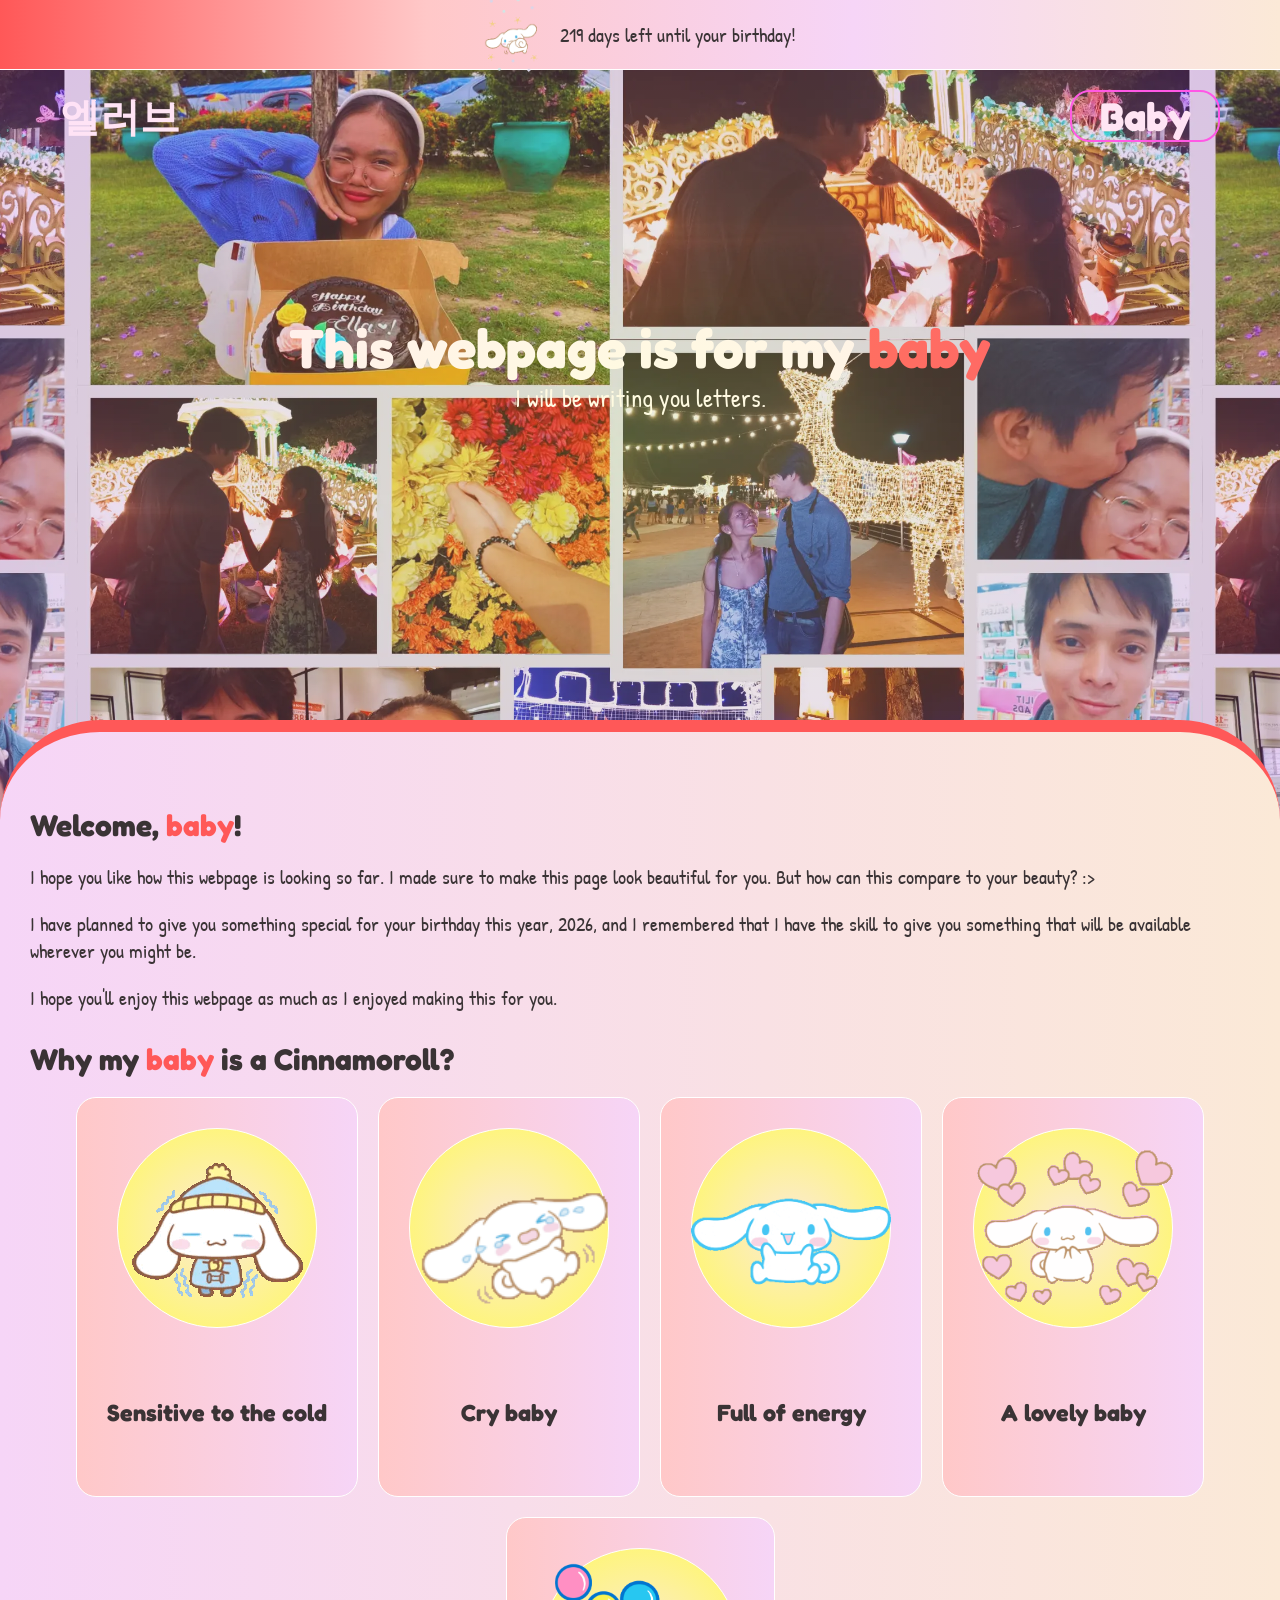
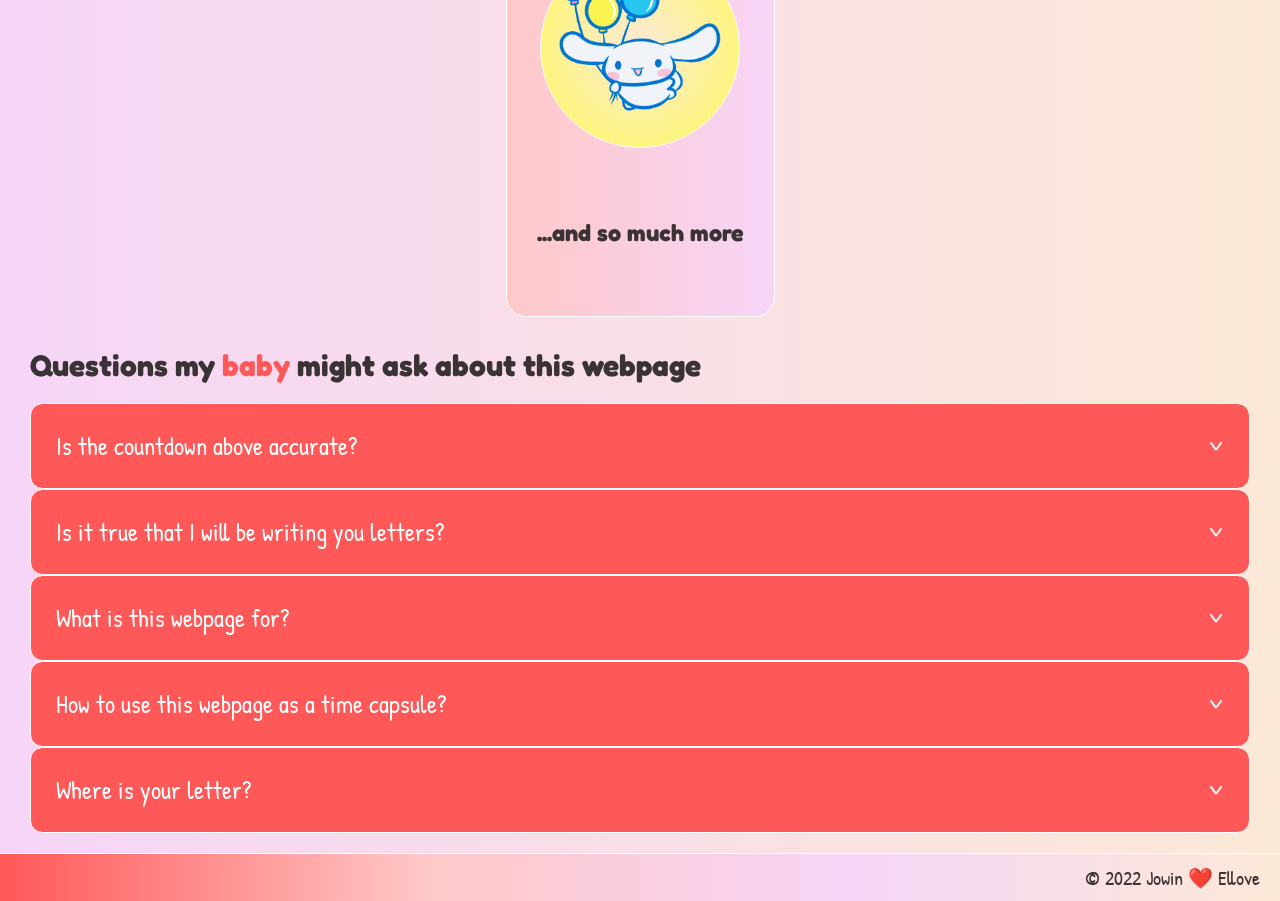
<file: index.html>
<!DOCTYPE html>
<html lang="en">
<head>
    <meta charset="UTF-8">
    <meta name="viewport" content="width=device-width, initial-scale=1.0">
    <title>Ellove's Birthday Page</title>
    <link rel="stylesheet" href="css/style.css">
    <link type="image/png" sizes="16x16" rel="icon" href="img/non-gif/icon.png">
    <script src="script/script.js" defer></script>
    <script src="script/letter.js" defer></script>
</head>
<body>
    <div class="countdown">
        <a href="letter.html">
            <img src="img/gif/cinnamoroll-bubutt-dance.gif" alt="Cinnamoroll dance" class="dance">
        </a>
        <p id="countdown-monitor"></p>
    </div>
    <header>
        <section class="title-group">
            <a href="https://www.facebook.com/estrella.an.37" target="_blank">
                <h1 class="title text-light">엘러브</h1>
            </a>
            <div class="dropdown">
                <select class="dropdown-select text-light" name="call-signs" id="call-signs">
                    <option value="love">Love</option>
                    <option value="baby" selected>Baby</option>
                    <option value="langga">Langga</option>
                    <option value="lablab">Lablab</option>
                </select>
            </div>
            </div>
        </section>
        <div class="text-message">
            <h2 class="scale-text text-center text-light">This webpage is for my <span class="baby">baby</span></h2>
            <p class="text-center font-normal text-light">I will be writing you letters.</p>
        </div>
        <div class="background-translucent"></div>
    </header>
    <main>
        <h2>Welcome, <span class="baby">baby</span>!</h2>
        <p class="paragraph">I hope you like how this webpage is looking so far. I made sure to make this page look beautiful for you. But how can this compare to your beauty? :></p>
        <p class="paragraph">I have planned to give you something special for your birthday this year, 2026, and I remembered that I have the skill to give you something that will be available wherever you might be.</p>
        <p class="paragraph">I hope you'll enjoy this webpage as much as I enjoyed making this for you.</p>
        <h2 class="gap-top">Why my <span class="baby">baby</span> is a Cinnamoroll?</h2>
        <div class="why-cinnamoroll gap-top">
            <div class="cinnamoroll-card">
                <div class="card-image"><img src="img/gif/cinnamoroll-cold.gif" alt="cold-baby"></div>
                <h3>Sensitive to the cold</h3>
            </div>
            <div class="cinnamoroll-card">
                <div class="card-image"><img src="img/gif/cinnamoroll-cry.gif" alt="cry-baby"></div>
                <h3>Cry baby</h3>
            </div>
            <div class="cinnamoroll-card">
                <div class="card-image"><img src="img/gif/cinnamoroll-excited.gif"></div>
                <h3>Full of energy</h3>
            </div>
            <div class="cinnamoroll-card">
                <div class="card-image"><img src="img/gif/cinnamoroll-in-love.gif"></div>
                <h3>A lovely baby</h3>
            </div>
            <div class="cinnamoroll-card">
                <div class="card-image"><img src="img/gif/cinnamoroll-balloon.gif"></div>
                <h3>...and so much more</h3>
            </div>
        </div>
        <h2 class="gap-top">Questions my <span class="baby">baby</span> might ask about this webpage</h2>
        <div class="faq gap-top gap-bottom">
            <div class="qa-group">
                <div class="question text-light font-normal">
                    Is the countdown above accurate?
                    <button class="dropdown-icon">></button>
                </div>
                <div class="answer d-none">
                    Yes, the countdown you are seeing above will show how many days left it is before either our anniversary or your birthday (whichever is closer).
                </div>
            </div>
            <div class="qa-group">
                <div class="question text-light font-normal">
                    Is it true that I will be writing you letters?
                    <button class="dropdown-icon">></button>
                </div>
                <div class="answer d-none">
                    Of course. I may not be the best writer, for it will always be my <span class="baby">baby</span>—you—who will be the best writer I know (yes, I have a beautiful and a writer girlfriend; that's how lucky I am :>), but I will be writing you letters through this webpage for the time being (more on this later).
                </div>
            </div>
            <div class="qa-group">
                <div class="question text-light font-normal">
                    What is this webpage for?
                    <button class="dropdown-icon">></button>
                </div>
                <div class="answer d-none">
                    As mentioned above, this webpage was made for you to have something that you can access wherever you are. On top of that, this is also for us to have some sort of time capsule where we can automate sending a message for each other on specific dates. This is where I'll be writing you letters :>.
                </div>
            </div>
            <div class="qa-group">
                <div class="question text-light font-normal">
                    How to use this webpage as a time capsule?
                    <button class="dropdown-icon">></button>
                </div>
                <div class="answer d-none">
                    Unfortunately, this is not yet available for this page, as this is just a static webpage. Also, we cannot set up automation securely yet, but I'll be working on it for us to be able to send each other amazing and sweet messages and letters on our very own website. Thus, the writing of the letters through this webpage will only be for "the time being".
                </div>
            </div>
            <div class="qa-group">
                <div class="question text-light font-normal">
                    Where is your letter?
                    <button class="dropdown-icon">></button>
                </div>
                <div class="answer d-none">
                    I'm glad you've checked this question. I prepared you your birthday message through a different page, and you'll be able to find your letter by clicking the dancing Cinnamoroll by the countdown banner above.
                </div>
            </div>
        </div>
    </main>
    <footer>
        <p>&copy; 2022 Jowin ❤️ Ellove</p>
    </footer>
</body>
</html>
</file>
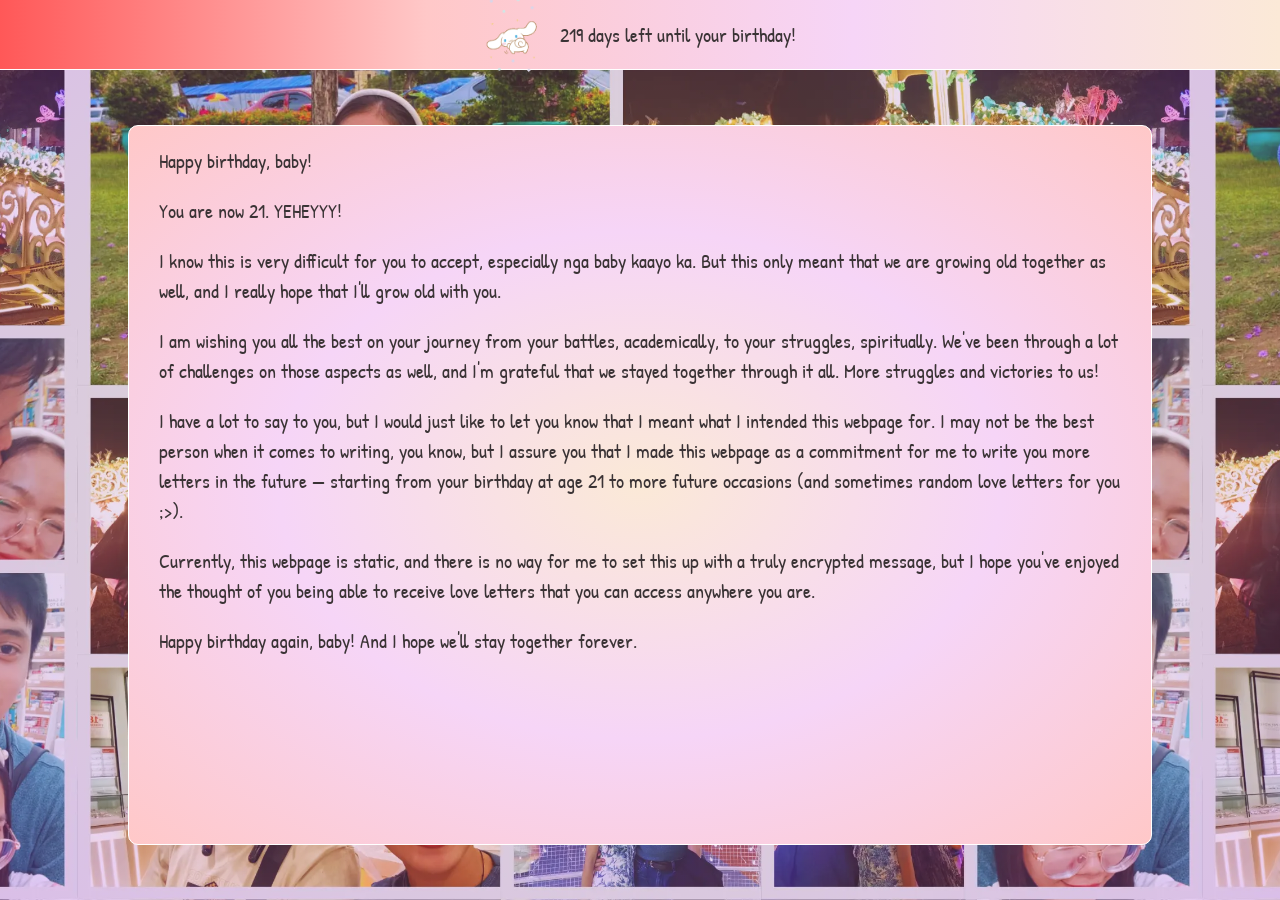
<file: letter.html>
<!DOCTYPE html>
<html lang="en">
<head>
    <meta charset="UTF-8">
    <meta name="viewport" content="width=device-width, initial-scale=1.0">
    <title>Birthday Letter</title>
    <link rel="stylesheet" href="css/style.css">
    <link type="image/png" sizes="16x16" rel="icon" href="img/non-gif/icon.png">
    <script src="script/script.js" defer></script>
    <script src="script/letter.js" defer></script>
</head>
<body>
    <div class="countdown">
        <a href="index.html">
            <img src="img/gif/cinnamoroll-bubutt-dance.gif" alt="Cinnamoroll dance" class="dance">
        </a>
        <p id="countdown-monitor"></p>
    </div>
    <header><div class="background-translucent"></div></header>
    <div class="letter">
        <div class="letter-content">
            <p>Happy birthday, baby!</p>
            <p>You are now 21. YEHEYYY!</p>
            <p>I know this is very difficult for you to accept, especially nga baby kaayo ka. But this only meant that we are growing old together as well, and I really hope that I'll grow old with you.</p>
            <p>I am wishing you all the best on your journey from your battles, academically, to your struggles, spiritually. We've been through a lot of challenges on those aspects as well, and I'm grateful that we stayed together through it all. More struggles and victories to us!</p>
            <p>I have a lot to say to you, but I would just like to let you know that I meant what I intended this webpage for. I may not be the best person when it comes to writing, you know, but I assure you that I made this webpage as a commitment for me to write you more letters in the future — starting from your birthday at age 21 to more future occasions (and sometimes random love letters for you ;>).</p>
            <p>Currently, this webpage is static, and there is no way for me to set this up with a truly encrypted message, but I hope you've enjoyed the thought of you being able to receive love letters that you can access anywhere you are.</p>
            <p>Happy birthday again, baby! And I hope we'll stay together forever.</p>
        </div>
    </div>
</body>
</html>
</file>
<file: css/style.css>
@import url('https://fonts.googleapis.com/css2?family=Fredoka:wght@300..700&family=Jua&family=Patrick+Hand&display=swap');

* {
    padding: 0;
    margin: 0;
    box-sizing: border-box;
}

img { display: block; }

:root {
    /* Typography */
    --HEADER-FF: "Fredoka", sans-serif;
    --BODY-FF: "Patrick Hand", cursive;
    --TITLE-FF: "Jua", sans-serif;
    --HEADER-FS: 1.5em;
    --HEADER-PADDING: 0.5em 0.25em;
    --TEXT-SCALE-UP: 2rem;
    --TEXT-MID: 1.25rem;

    /* Colors */
    --BGCOLOR-PRIMARY: #FDFEFF;
    --BGCOLOR-SECONDARY-1: #fff95b;
    --BGCOLOR-SECONDARY-2: #ff51eb;
    --TEXTCOLOR-HEADER: #ffffff;
    --TEXTCOLOR-BODY: #3A3335;
    --BG-GRADIENT: linear-gradient(90deg, #F6D5F7, #FBE9D7);

    /* Countdown Banner settings */
    --COUNTDOWN-H: 3.5rem;
    --COUNTDOWN-COLOR-1: #ff5858;
    --COUNTDOWN-COLOR-2: #ffc8c8;
    --COUNTDOWN-COLOR-3: #F6D5F7;
    --COUNTDOWN-COLOR-4: #FBE9D7;

    /* Main Container */
    --MAIN-TOP-RADIUS: 5rem;
    --MAIN-TOP-COVER: 15vh;
    --MAIN-TOP-BORDER-W: 12.5px;
    --MAIN-PADDING: 1.5em;
    --MAIN-PADDING-SM: 1em;
    --MAIN-PADDING-XS: 0.75em;

    /* Card */
    --CARD-GROUP-FLOW: column nowrap;
    --CARD-FLOW: row nowrap;
    --CARD-FLOW-EVEN: row-reverse nowrap;
    --CARD-MIN-H: auto;

    /* Repeat variables */
    --BORDER-LINE: 1px solid white;
}

/* General tags */
html {
    font: 1.25rem var(--BODY-FF);
    color: var(--TEXTCOLOR-BODY);
}

body {
    display: flex;
    flex-flow: column nowrap;
}

a {
    text-decoration: none;
    color: inherit;
}

header {
    padding: 0.5em 1em;

    background-color:#F4FAFF78;
    background-image: url('../img/non-gif/Lablab\ -\ Header.webp');
    background-size: auto 100%;
    background-repeat: repeat-x;

    height: 100vh;

    position: relative;

    display: flex;
    flex-flow: column nowrap;
    justify-content: flex-start;
    align-items: flex-start;

    animation: scrollBackground 40s linear infinite;
}

@keyframes scrollBackground {
    from {
        background-position: 0 0;
    }
    to {
        background-position-x: -2000px;
    }
}

/* Media queries */
/* Positioned here to only need to update the vars */
@media screen and (min-width: 640px) {
    :root {
        --HEADER-FS: 2em;
        --HEADER-PADDING: 0.5em 2em;
        --TEXT-SCALE-UP: 275%;

        --CARD-GROUP-FLOW: row wrap;
        --CARD-FLOW: column nowrap;
        --CARD-MIN-H: 20rem;
        --CARD-FLOW-EVEN: var(--CARD-FLOW);
    }
    header {
        background-position: center center;
    }
}

@media screen and (min-width: 768px) {
    :root {
        --MAIN-TOP-COVER: 20vh;
    }
}

main,
footer {
    display: flex;
    flex-flow: column nowrap;
}

footer {
    position: static;

    background: var(--COUNTDOWN-COLOR-1) linear-gradient(to right, var(--COUNTDOWN-COLOR-1), var(--COUNTDOWN-COLOR-2), var(--COUNTDOWN-COLOR-3), var(--COUNTDOWN-COLOR-4));
    text-align: right;
    padding: 0.5em 1em;
    border-top: var(--BORDER-LINE);
}

main {
    padding-left: var(--MAIN-PADDING);
    padding-right: var(--MAIN-PADDING);
    padding-top: 3.75em;
    background: #F6D5F7 var(--BG-GRADIENT);
    border-top: var(--MAIN-TOP-BORDER-W) solid var(--COUNTDOWN-COLOR-1);

    border-radius: var(--MAIN-TOP-RADIUS) var(--MAIN-TOP-RADIUS) 0 0;
    width: 100%;
    z-index: 1;

    margin-top: calc(var(--MAIN-TOP-COVER) * -1);
}

h1,
h2,
h3 {
    font-family: var(--HEADER-FF);
    user-select: none;
    -webkit-user-drag: none;
}

.title-group {
    margin-top: var(--COUNTDOWN-H);
    width: 100%;
    height: calc(inherit - var(--COUNTDOWN-H));
    padding: var(--HEADER-PADDING);

    display: flex;
    flex-flow: row nowrap;
    justify-content: space-between;
    align-items: flex-start;

    flex: auto;
}

.title {
    font-size: var(--HEADER-FS);
    font-weight: bold;
}

.background-translucent {
    background: radial-gradient(var(--BGCOLOR-SECONDARY-1), var(--BGCOLOR-SECONDARY-2));
    opacity: 20%;

    position: absolute;
    top: 0;
    left: 0;
    pointer-events: none;

    height: inherit;
    width: 100%;
    z-index: 0;
}

.countdown {
    position: fixed;
    top: 0;
    left: 0;

    display: flex;
    flex-flow: row;
    align-items: center;
    justify-content: center;
    gap: 1em;

    width: 100%;
    height: var(--COUNTDOWN-H);

    background: var(--COUNTDOWN-COLOR-1) linear-gradient(to right, var(--COUNTDOWN-COLOR-1), var(--COUNTDOWN-COLOR-2), var(--COUNTDOWN-COLOR-3), var(--COUNTDOWN-COLOR-4));
    border-bottom: var(--BORDER-LINE);
    z-index: 999; /* Always on top */
}

.dropdown-select {
    font: var(--HEADER-FS) var(--HEADER-FF);
    border: 2px solid var(--BGCOLOR-SECONDARY-2);
    border-radius: 0.5em;
    width: 3.75em;

    font-weight: bold;
    background-color: transparent;
    text-align: center;
    appearance: none;
}

.dropdown-select option {
    font: 1rem var(--HEADER-FF);
    background-color: var(--COUNTDOWN-COLOR-1);
}

.dropdown-select:active, .dropdown-select:focus {
    border: 2px solid var(--BGCOLOR-SECONDARY-1);
}

.why-cinnamoroll {
    max-width: 100%;

    display: flex;
    justify-content: center;
    flex-flow: var(--CARD-GROUP-FLOW);
    gap: 1em;
}


.cinnamoroll-card {
    background: var(--COUNTDOWN-COLOR-2) linear-gradient(to right, var(--COUNTDOWN-COLOR-2), var(--COUNTDOWN-COLOR-3));
    padding: var(--MAIN-PADDING);
    border: var(--BORDER-LINE);
    border-radius: 1em;
    min-height: var(--CARD-MIN-H);

    display: flex;
    flex-flow: var(--CARD-FLOW);
    justify-content: flex-start;
    align-items: center;
    gap: 1.5em;
}

/* Row-reverse for even elements */
.cinnamoroll-card:nth-child(even) {
    flex-flow: var(--CARD-FLOW-EVEN);
}


.cinnamoroll-card h3 {
    flex-grow: 1;
    display: flex;
    align-items: center;
}

.card-image {
    position: relative;
    width: 10rem;
    height: auto;
    aspect-ratio: 1 / 1;
    border-radius: 50%;
    background: var(--BGCOLOR-SECONDARY-1) radial-gradient(var(--COUNTDOWN-COLOR-4), var(--BGCOLOR-SECONDARY-1));
    border: var(--BORDER-LINE);

    display: flex;
    justify-content: center;
    align-items: center;
}

.card-image img{
    position: absolute;
    width: 200px;
    height: auto;
}

.faq {
    width: 100%;
    display: flex;
    flex-flow: column nowrap;
}

.qa-group {
    display: flex;
    flex-flow: column nowrap;

    user-select: none;
}

.question {
    background-color: var(--COUNTDOWN-COLOR-1);
    border: var(--BORDER-LINE);
    border-radius: 0.5em;
    padding: var(--MAIN-PADDING-SM);
    width: 100%;

    display: flex;
    justify-content: space-between;
}

.answer {
    background-color: var(--COUNTDOWN-COLOR-2);
    padding: var(--MAIN-PADDING-SM);
    color: var(--TEXTCOLOR-BODY);
    border-radius: 0 0 0.5em 0.5em;
    border-top: var(--BORDER-LINE);
}

.question:hover {
    cursor: pointer;
}

.dropdown-icon {
    transform: rotate(90deg);
    border: none;
    background-color: transparent;
    font: inherit;
    color: inherit;
}

/* Letter */

.letter {
    position: absolute;

    width: 100%;
    height: 100vh;

    display: flex;
    align-items: center;
    justify-content: center;
}

.letter-content {
    background: var(--COUNTDOWN-COLOR-2) radial-gradient(var(--COUNTDOWN-COLOR-4), var(--COUNTDOWN-COLOR-3), var(--COUNTDOWN-COLOR-2));

    border: var(--BORDER-LINE);
    border-radius: 0.5em;
    padding: 0 var(--MAIN-PADDING);

    margin-top: var(--COUNTDOWN-H);
    width: 80%;
    height: 80vh;

    overflow: scroll;
    overflow-x: auto;
    scrollbar-width: none;
    -ms-overflow-style: none;
}

.unavailable {
    font-size: 3rem;
    text-align: center;
    color: var(--COUNTDOWN-COLOR-1);
    font-weight: bolder;
}

.letter-content p {
    margin: 1em auto;
    line-height: 1.5em;
}

/* My classes */

.paragraph {
    padding: 1em 0 0;
}

.d-none {
    display: none;
}

.d-block {
    display: block;
}

.text-message {
    align-self: center;
    flex-grow: 3;
}

.scale-text {
    font-size: var(--TEXT-SCALE-UP);
}

.font-normal {
    font-size: var(--TEXT-MID);
}

.text-center {
    text-align: center;
}

.text-light {
    color: var(--TEXTCOLOR-HEADER);
}

.gap-top {
    margin-top: 1em;
}

.gap-bottom {
    margin-bottom: 1em;
}

.no-radius-bottom {
    border-radius: 0.5em 0.5em 0 0;
}

/* Images */

.dance {
    width: auto;
    height: 4rem;
}

.transparent {
    color: transparent;
}

.baby {
    color: var(--COUNTDOWN-COLOR-1);
}
</file>
